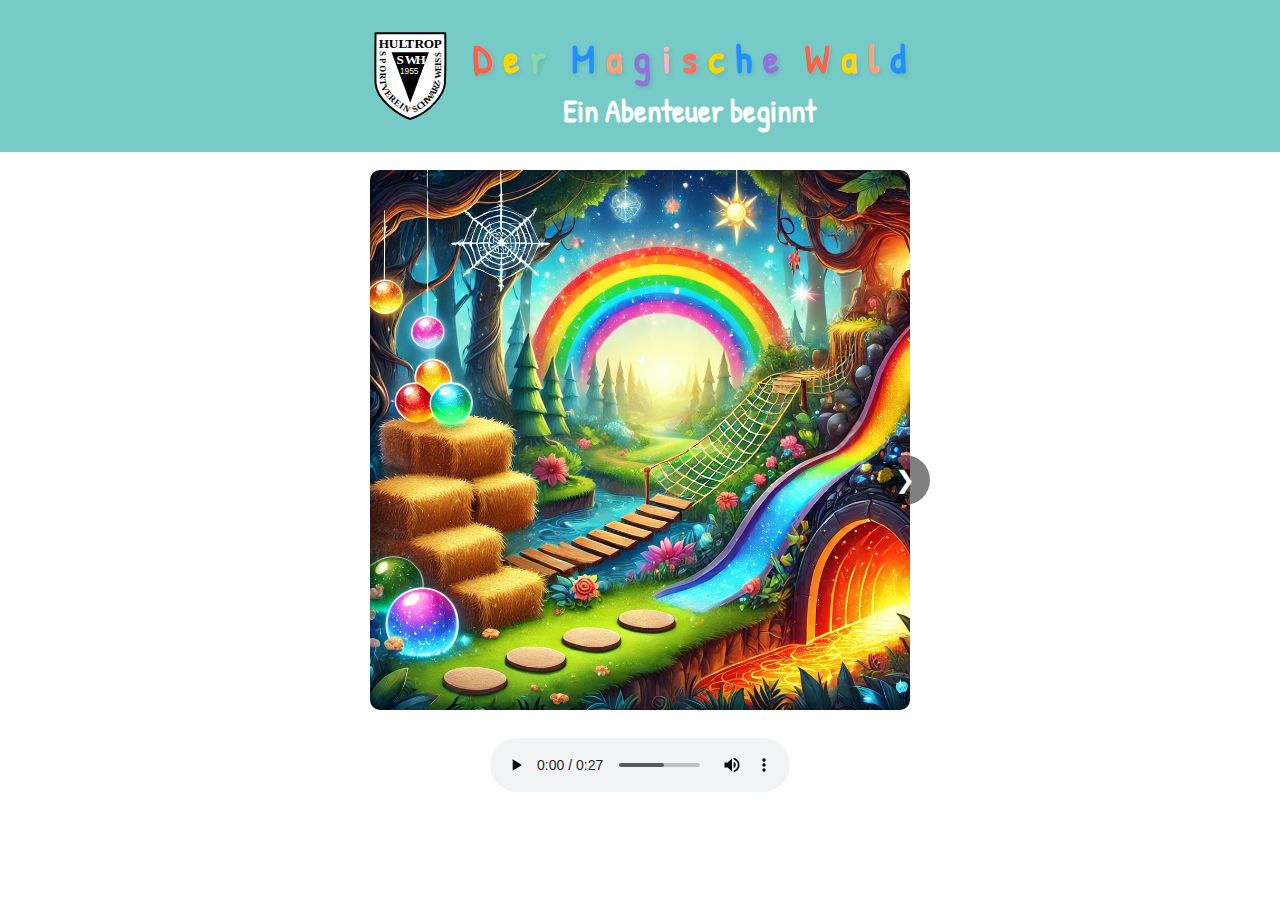
<file: index.html>
<!DOCTYPE html>
<html lang="de">
<head>
    <meta charset="UTF-8">
    <meta name="viewport" content="width=device-width, initial-scale=1.0">
    <meta http-equiv="X-UA-Compatible" content="ie=edge">
    <title>SWH-Abenteuerpfad</title>
    <link rel="stylesheet" href="styles.css">
    <link rel="icon" href="swh.ico" type="image/x-icon">
</head>
<body>
    <header>
    <div class="container">
        <div class="logo-container">
            <!-- Hier fügst du das Logo ein -->
            <img src="images/logo_weiß.svg" alt="Logo" class="logo">
            <div>
                <h1 class="magischer-wald-titel">
  <span class="letter">D</span>
  <span class="letter">e</span>
  <span class="letter">r</span>
  <span class="space"> </span> <!-- Für Abstand zwischen den Wörtern -->
  <span class="letter">M</span>
  <span class="letter">a</span>
  <span class="letter">g</span>
  <span class="letter">i</span>
  <span class="letter">s</span>
  <span class="letter">c</span>
  <span class="letter">h</span>
  <span class="letter">e</span>
  <span class="space"> </span> <!-- Für Abstand zwischen den Wörtern -->
  <span class="letter">W</span>
  <span class="letter">a</span>
  <span class="letter">l</span>
  <span class="letter">d</span>
</h1>
<h2 class="magischer-wald-subtitel">Ein Abenteuer beginnt</h2>
            </div>
        </div>
    </div>
    </header>

    <main>
        <section class="slideshow">
            <!-- Vorheriger Button -->
            <button id="prevBtn" class="nav-btn">❮</button>

            <!-- Bilder und Audio -->
            <div class="slide" id="slide1">
                <img src="images/start.png" alt="Bild 1">
                <audio id="audio1" controls>
                    <source src="audios/start.mp3" type="audio/mp3">
                    Dein Browser unterstützt keine Audio-Wiedergabe.
                </audio>
            </div>

            <div class="slide" id="slide2">
                <img src="images/haibecken.png" alt="Bild 2">
                <audio id="audio2" controls>
                    <source src="audios/haibecken.mp3" type="audio/mp3">
                    Dein Browser unterstützt keine Audio-Wiedergabe.
                </audio>
            </div>

            <div class="slide" id="slide3">
                <img src="images/bällebad.png" alt="Bild 3">
                <audio id="audio3" controls>
                    <source src="audios/bällebad.mp3" type="audio/mp3">
                    Dein Browser unterstützt keine Audio-Wiedergabe.
                </audio>
            </div>

            <div class="slide" id="slide4">
                <img src="images/heu.png" alt="Bild 4">
                <audio id="audio4" controls>
                    <source src="audios/heu.mp3" type="audio/mp3">
                    Dein Browser unterstützt keine Audio-Wiedergabe.
                </audio>
            </div>

            <div class="slide" id="slide5">
                <img src="images/lava.png" alt="Bild 4">
                <audio id="audio5" controls>
                    <source src="audios/lava.mp3" type="audio/mp3">
                    Dein Browser unterstützt keine Audio-Wiedergabe.
                </audio>
            </div>

            <div class="slide" id="slide6">
                <img src="images/tunnel.png" alt="Bild 4">
                <audio id="audio6" controls>
                    <source src="audios/tunnel.mp3" type="audio/mp3">
                    Dein Browser unterstützt keine Audio-Wiedergabe.
                </audio>
            </div>

            <div class="slide" id="slide7">
                <img src="images/spinne.png" alt="Bild 4">
                <audio id="audio7" controls>
                    <source src="audios/spinne.mp3" type="audio/mp3">
                    Dein Browser unterstützt keine Audio-Wiedergabe.
                </audio>
            </div>

            <div class="slide" id="slide8">
                <img src="images/rutsche.png" alt="Bild 4">
                <audio id="audio8" controls>
                    <source src="audios/rutsche.mp3" type="audio/mp3">
                    Dein Browser unterstützt keine Audio-Wiedergabe.
                </audio>
            </div>

            <div class="slide" id="slide9">
                <img src="images/ende.png" alt="Bild 4">
                <audio id="audio9" controls>
                    <source src="audios/ende.mp3" type="audio/mp3">
                    Dein Browser unterstützt keine Audio-Wiedergabe.
                </audio>
            </div>

            <!-- Nächster Button -->
            <button id="nextBtn" class="nav-btn">❯</button>
        </section>
    </main>

    <script src="script.js"></script>
</body>
</html>
</file>
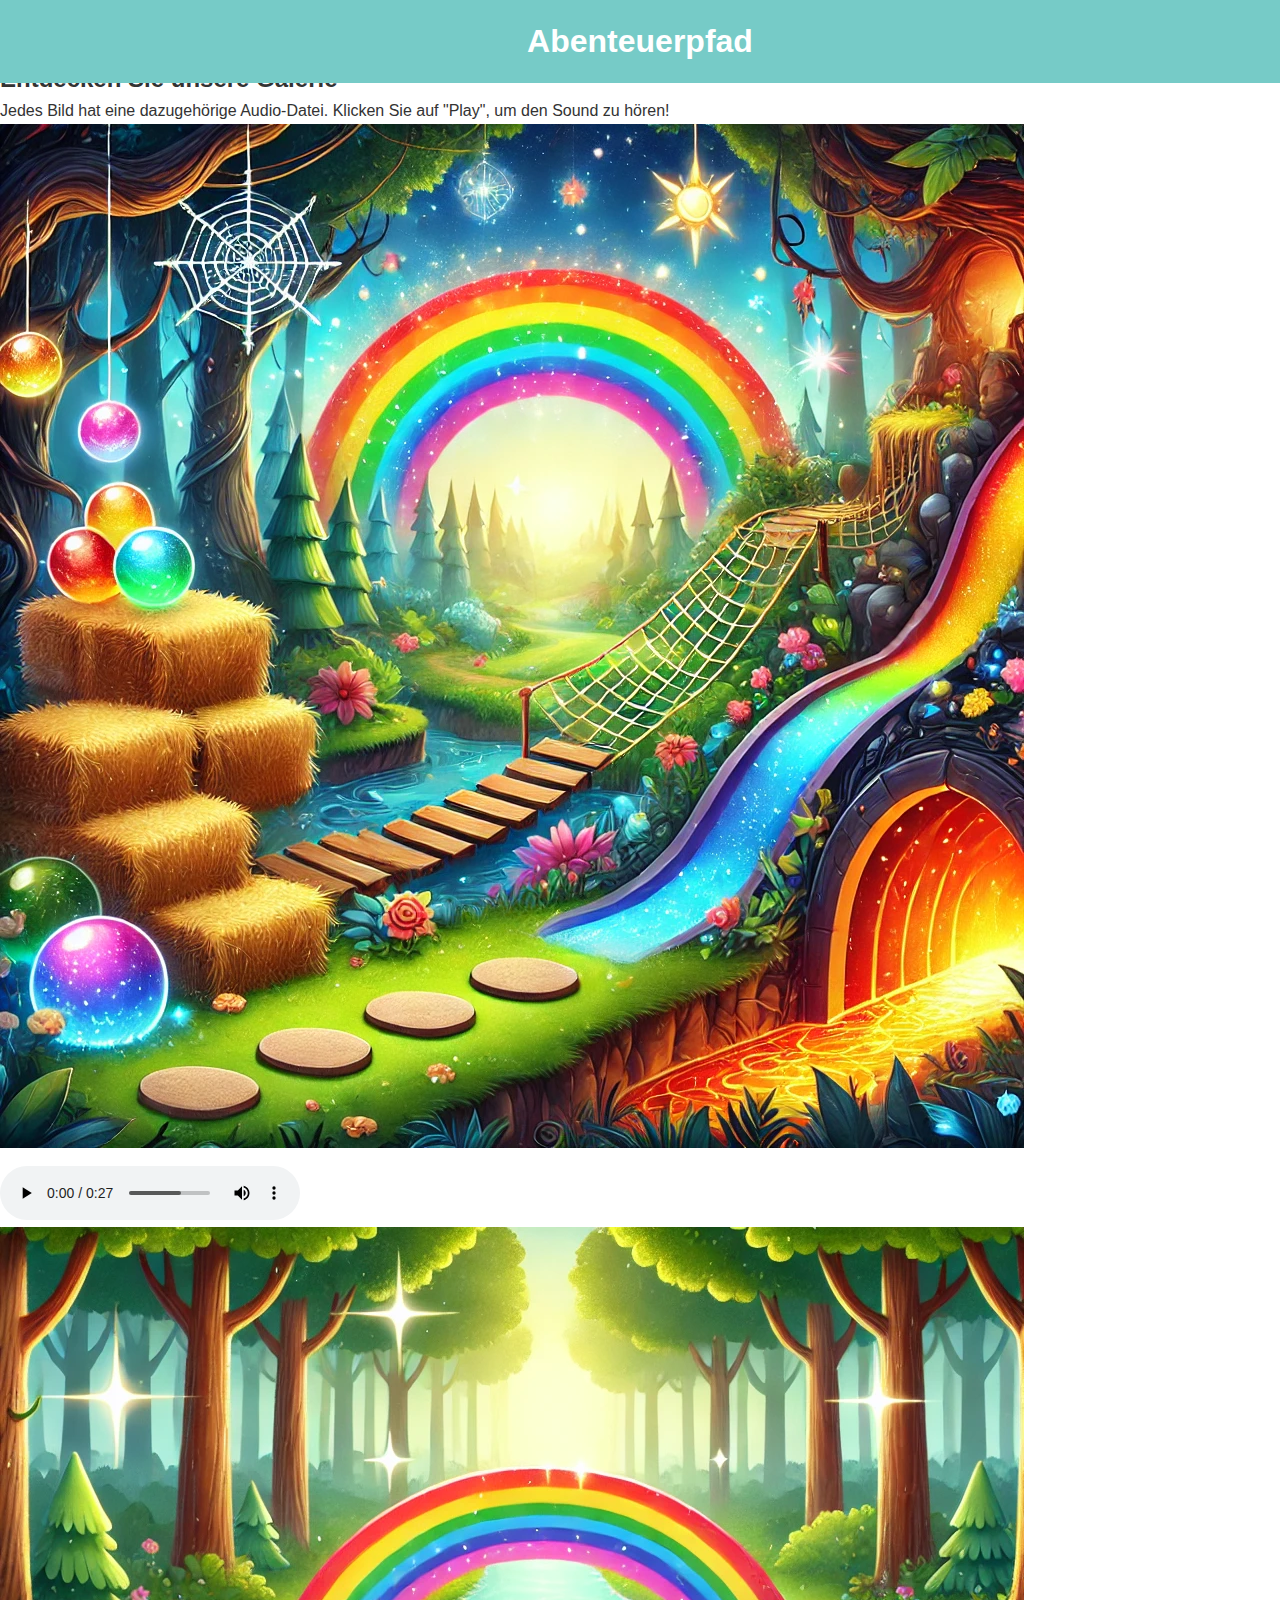
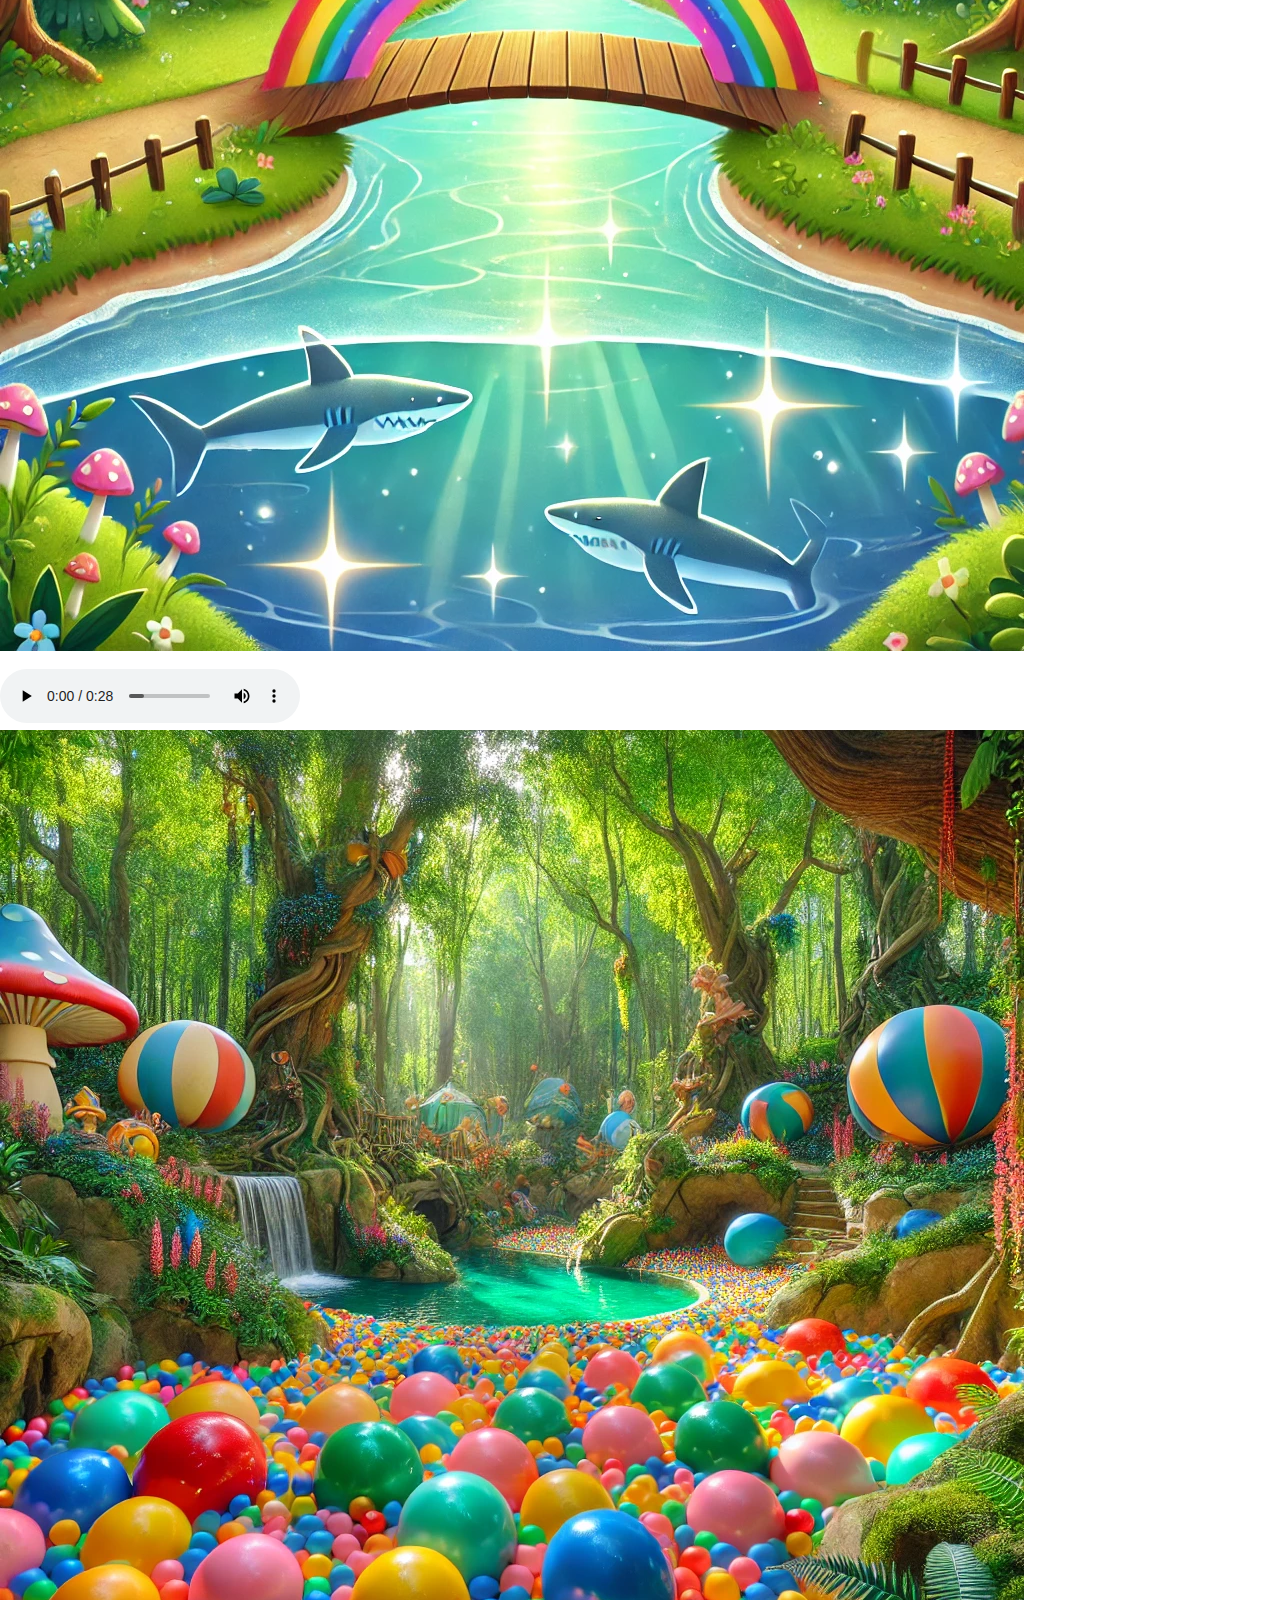
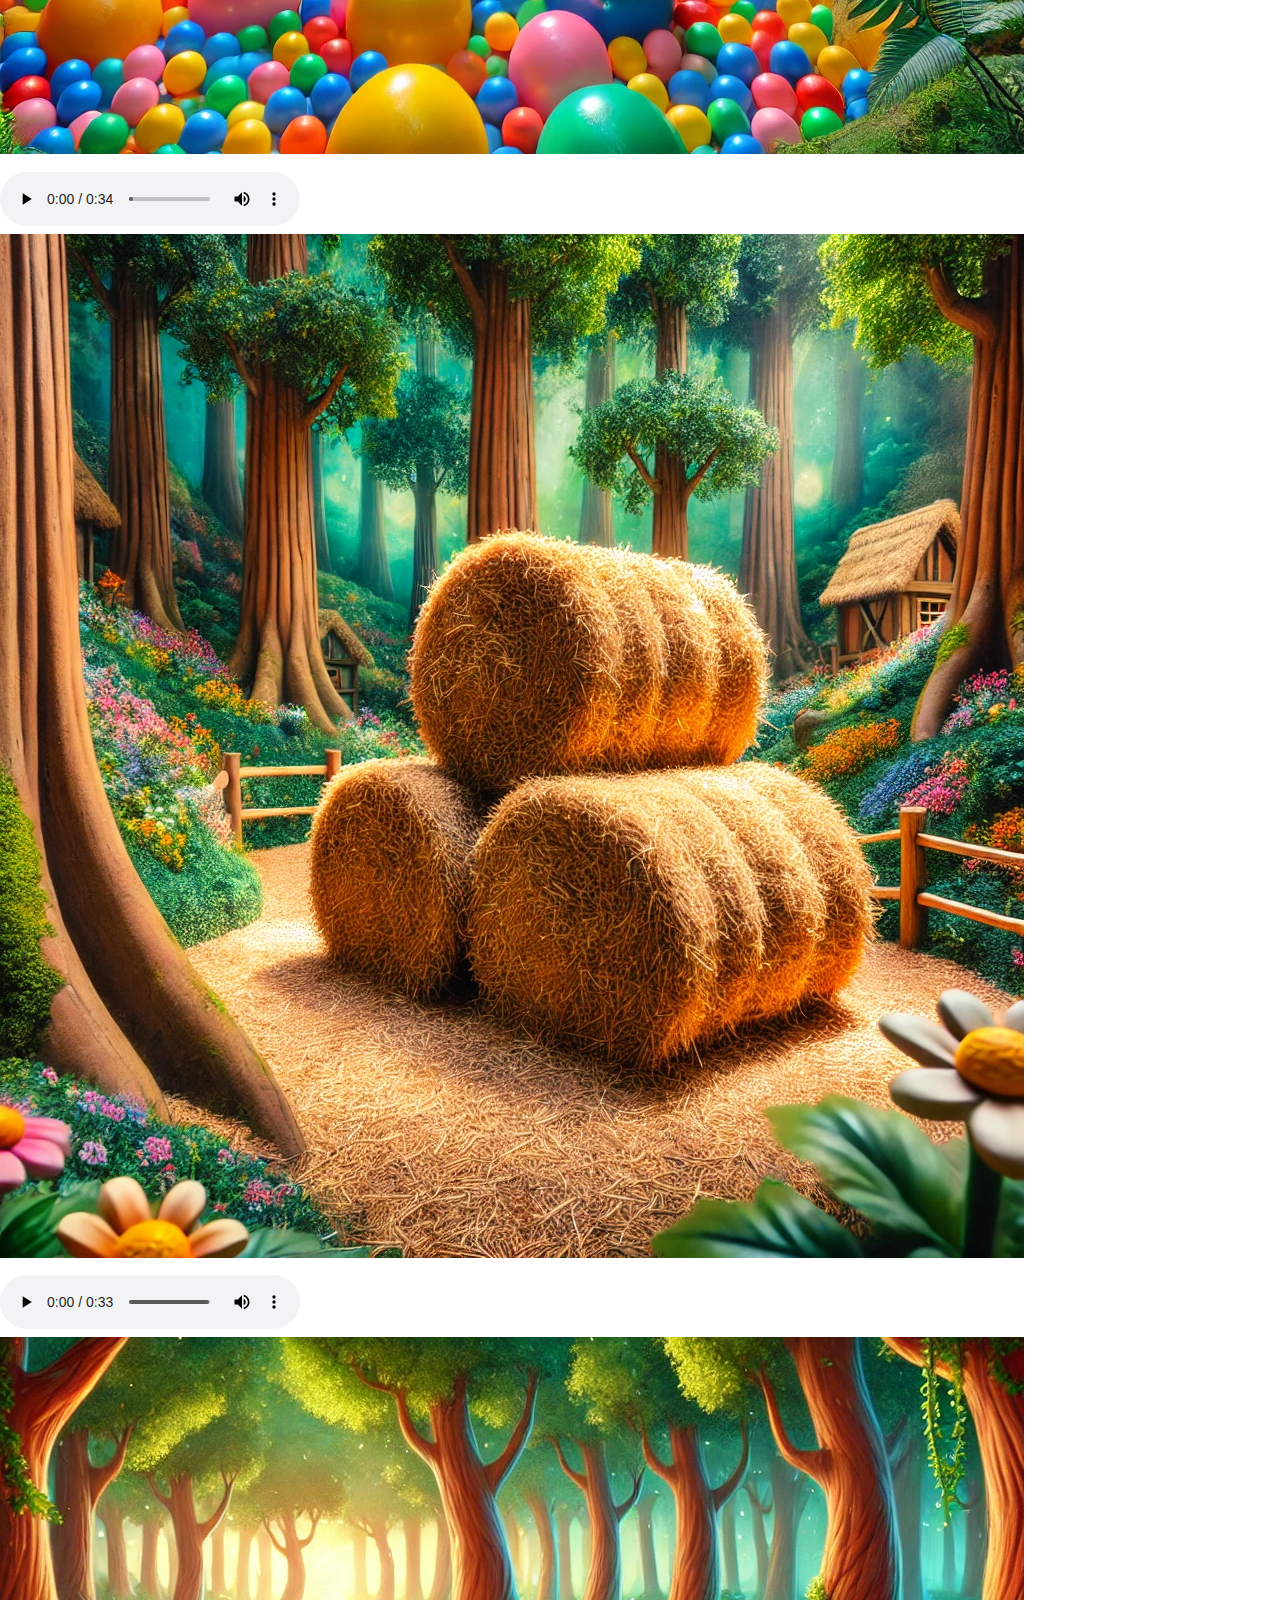
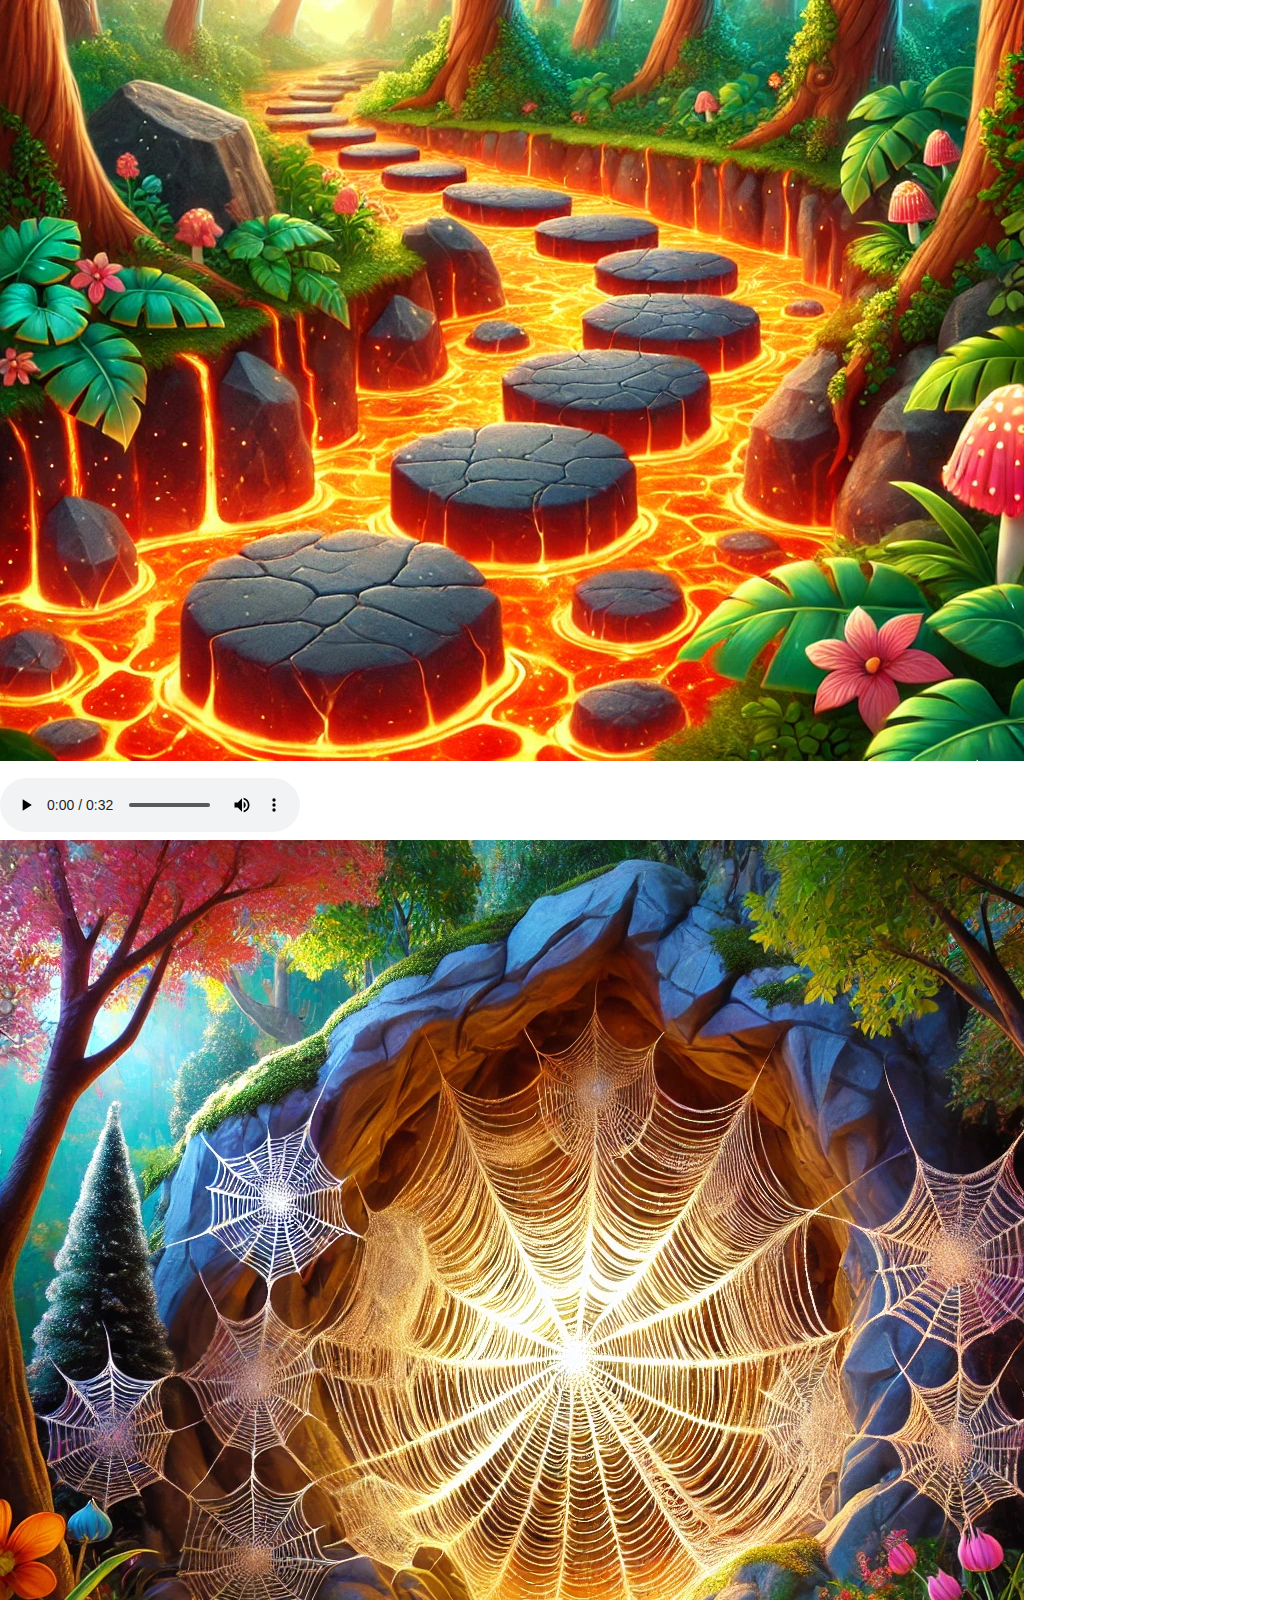
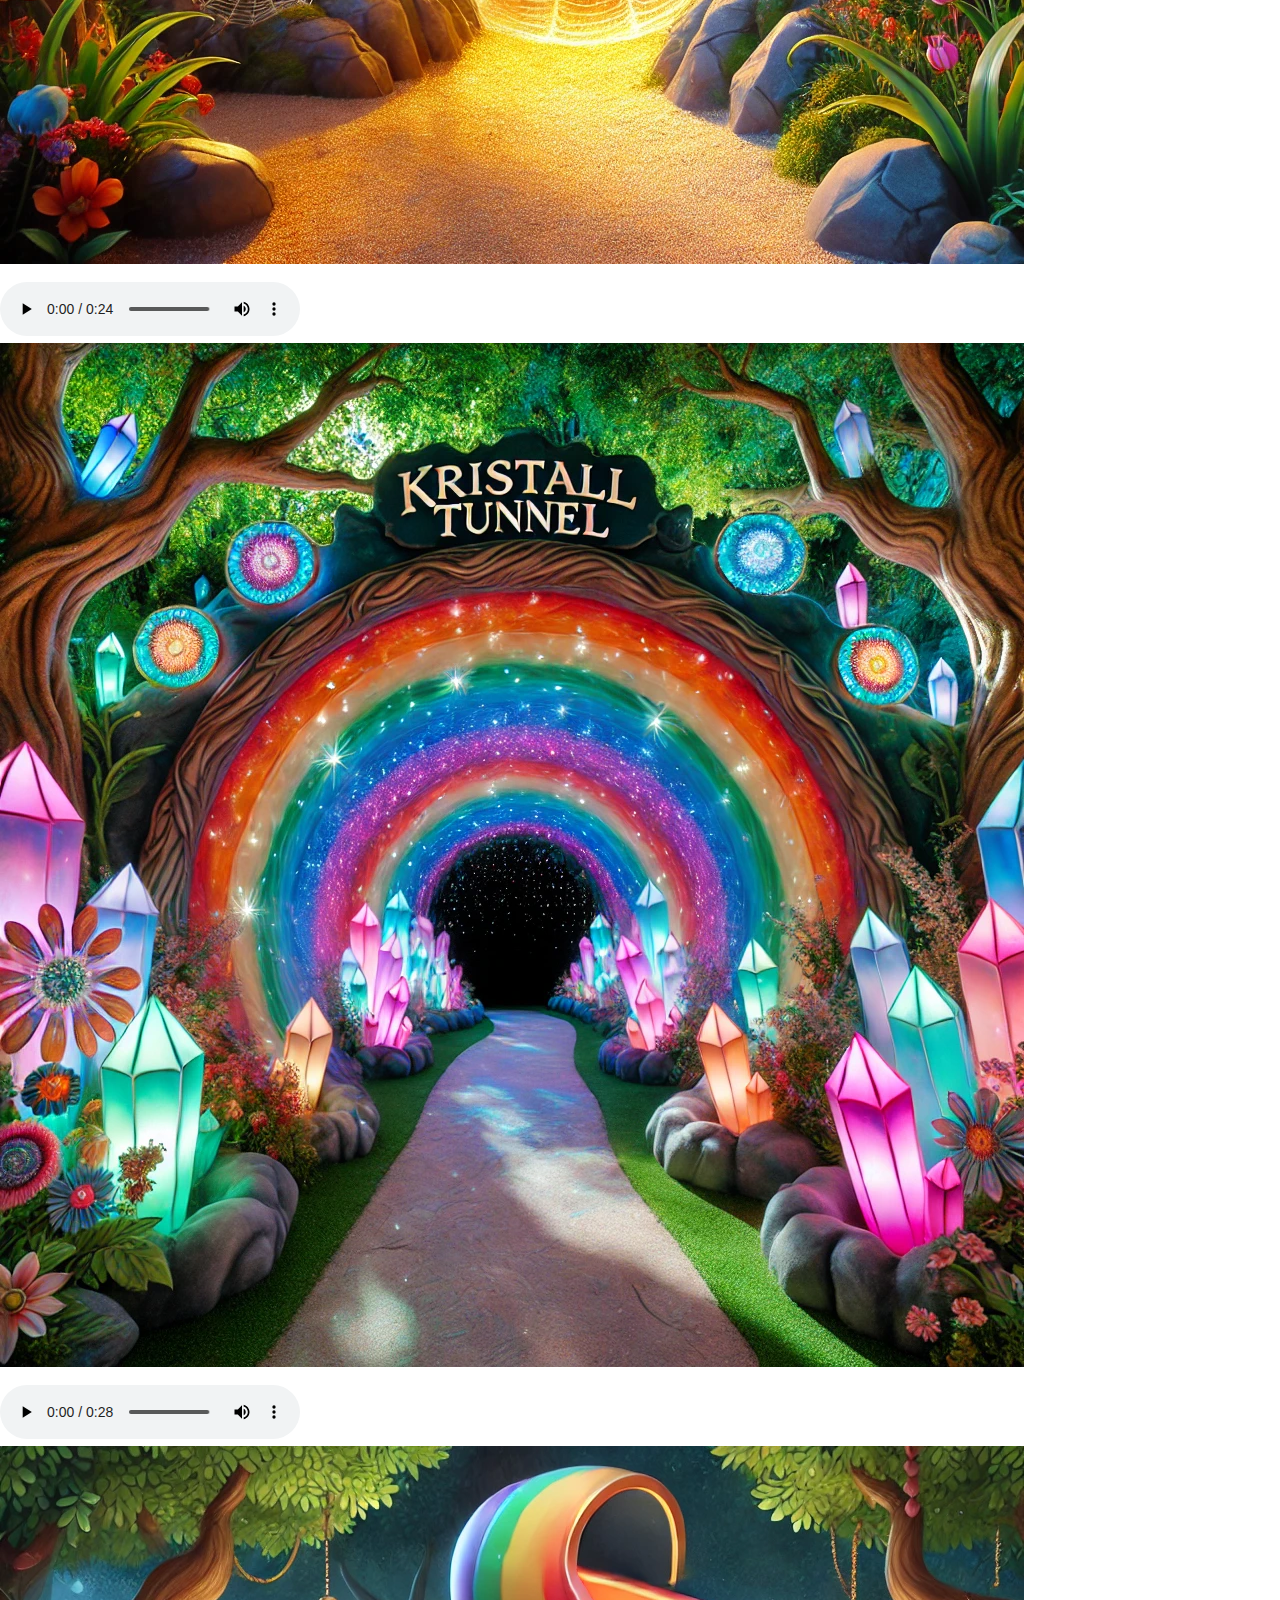
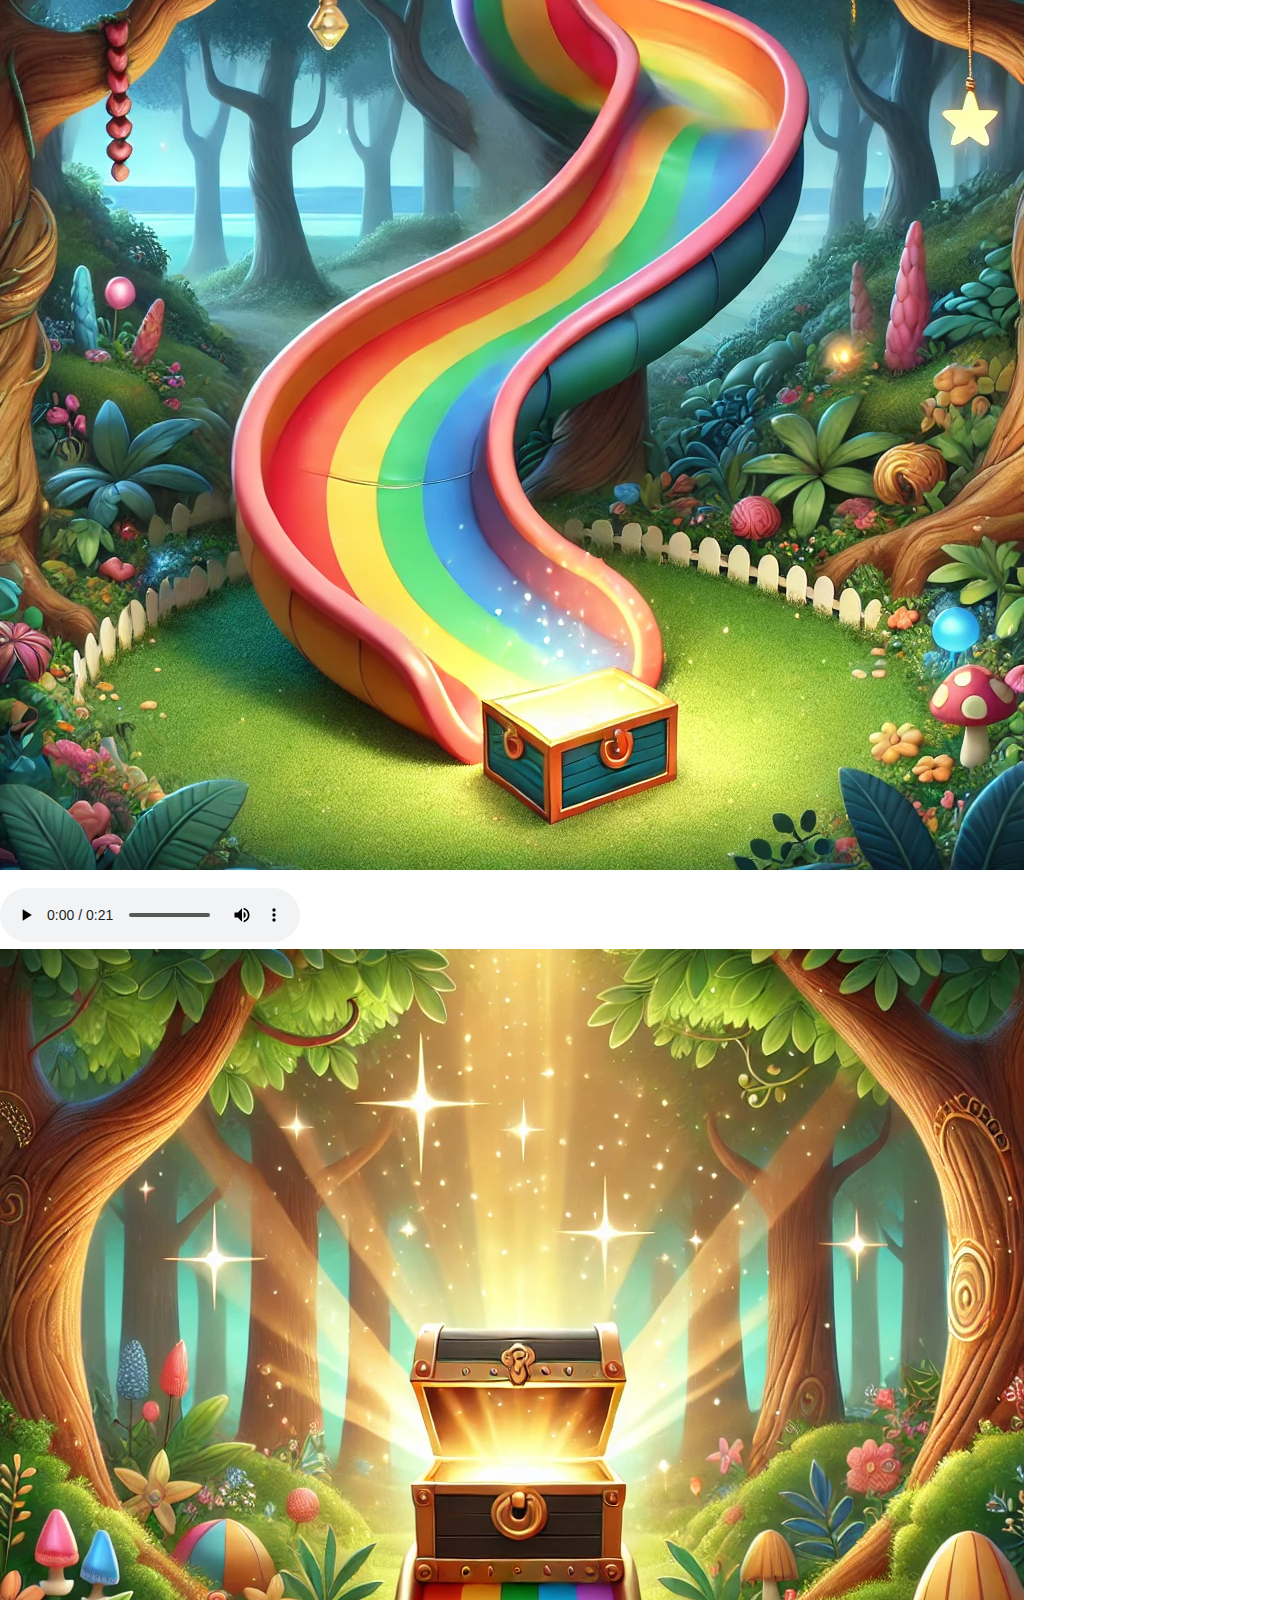
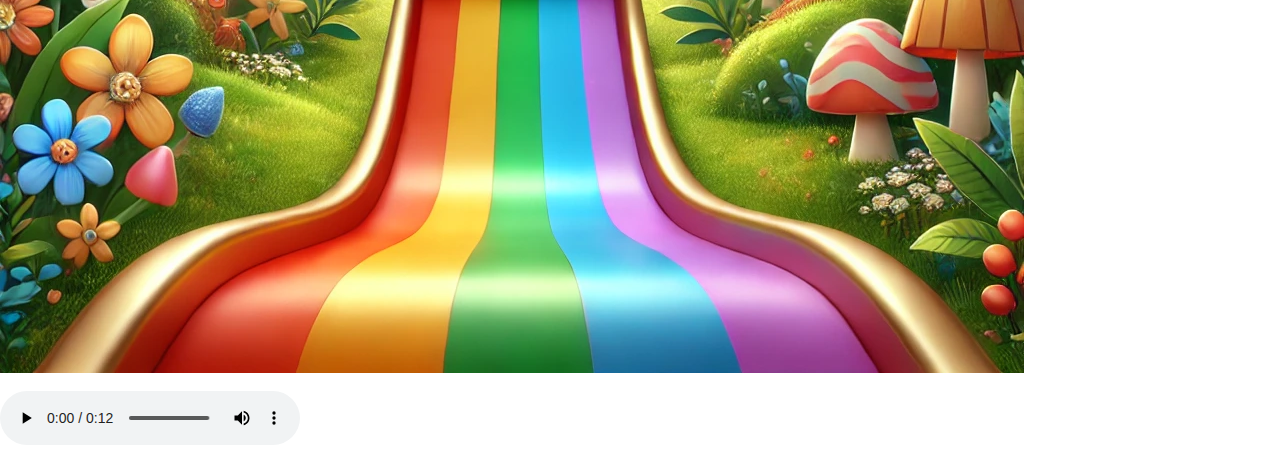
<file: index_old.html>
<!DOCTYPE html>
<html lang="de">
<head>
    <meta charset="UTF-8">
    <meta name="viewport" content="width=device-width, initial-scale=1.0">
    <meta http-equiv="X-UA-Compatible" content="ie=edge">
    <title>Bild- und Audiogalerie</title>
    <link rel="stylesheet" href="styles.css">
</head>
<body>
    <header>
        <div class="container">
            <h1>Abenteuerpfad</h1>
        </div>
    </header>

    <main>
        <!-- Titel der Bildergalerie -->
        <section class="gallery-header">
            <h2>Entdecken Sie unsere Galerie</h2>
            <p>Jedes Bild hat eine dazugehörige Audio-Datei. Klicken Sie auf "Play", um den Sound zu hören!</p>
        </section>

        <section class="gallery">
            <div class="gallery-item">
                <img src="images/start.png" alt="Bild 1">
                <audio controls>
                    <source src="audios/start.mp3" type="audio/mp3">
                    Dein Browser unterstützt keine Audio-Wiedergabe.
                </audio>
            </div>

            <div class="gallery-item">
                <img src="images/haibecken.png" alt="Bild 2">
                <audio controls>
                    <source src="audios/haibecken.mp3" type="audio/mp3">
                    Dein Browser unterstützt keine Audio-Wiedergabe.
                </audio>
            </div>

            <div class="gallery-item">
                <img src="images/bällebad.png" alt="Bild 3">
                <audio controls>
                    <source src="audios/bällebad.mp3" type="audio/mp3">
                    Dein Browser unterstützt keine Audio-Wiedergabe.
                </audio>
            </div>

            <div class="gallery-item">
                <img src="images/heu.png" alt="Bild 4">
                <audio controls>
                    <source src="audios/heu.mp3" type="audio/mp3">
                    Dein Browser unterstützt keine Audio-Wiedergabe.
                </audio>
            </div>

            <div class="gallery-item">
                <img src="images/lava.png" alt="Bild 4">
                <audio controls>
                    <source src="audios/lava.mp3" type="audio/mp3">
                    Dein Browser unterstützt keine Audio-Wiedergabe.
                </audio>
            </div>

            <div class="gallery-item">
                <img src="images/spinne.png" alt="Bild 4">
                <audio controls>
                    <source src="audios/spinne.mp3" type="audio/mp3">
                    Dein Browser unterstützt keine Audio-Wiedergabe.
                </audio>
            </div>

            <div class="gallery-item">
                <img src="images/tunnel.png" alt="Bild 4">
                <audio controls>
                    <source src="audios/tunnel.mp3" type="audio/mp3">
                    Dein Browser unterstützt keine Audio-Wiedergabe.
                </audio>
            </div>

            <div class="gallery-item">
                <img src="images/rutsche.png" alt="Bild 4">
                <audio controls>
                    <source src="audios/rutsche.mp3" type="audio/mp3">
                    Dein Browser unterstützt keine Audio-Wiedergabe.
                </audio>
            </div>

            <div class="gallery-item">
                <img src="images/ende.png" alt="Bild 4">
                <audio controls>
                    <source src="audios/ende.mp3" type="audio/mp3">
                    Dein Browser unterstützt keine Audio-Wiedergabe.
                </audio>
            </div>
        </section>
    </main>

</body>
</html>
</file>
<file: styles.css>
@import url('https://fonts.googleapis.com/css2?family=Patrick+Hand&display=swap');



/* Grundlegende Stile */
* {
    margin: 0;
    padding: 0;
    box-sizing: border-box;
}

body {
    font-family: Arial, sans-serif;
    line-height: 1.6;
    color: #333;
    padding-top: 60px;
}


.magischer-wald-titel {
    font-family: 'Patrick Hand', cursive;
    font-size: 2.5rem;
    text-align: center;
    margin: 10px 0;
    letter-spacing: 1px;
    text-shadow: 2px 2px 4px rgba(0, 0, 0, 0.1); /* Dezenter Schatten für Tiefe */
    transition: transform 0.3s ease-in-out;
}

.letter {
    display: inline-block;
    transition: transform 0.3s ease-in-out;
}

/* Abwechselnde Farben für Buchstaben */
.letter:nth-child(1) { color: #ff6347; }  /* Tomatenrot für besseren Kontrast */
.letter:nth-child(2) { color: #ffd700; }  /* Goldgelb für Wärme und Helligkeit */
.letter:nth-child(3) { color: #88d8b0; }  /* Limettengrün für Frische und Kontrast */
.letter:nth-child(5) { color: #1e90ff; }  /* Kräftiges Hellblau, gut sichtbar */
.letter:nth-child(6) { color: #ffa07a; }  /* Korallenfarbe für Wärme */
.letter:nth-child(7) { color: #9370db; }  /* Lila für Kontrast und Vielfalt */
.letter:nth-child(8) { color: #ffb6c1; }  /* Hellrosa, aber immer noch gut lesbar */
.letter:nth-child(9) { color: #ff6f61; }  /* Limettengrün */
.letter:nth-child(10) { color: #ffd700; } /* Goldgelb */
.letter:nth-child(11) { color: #1e90ff; } /* Kräftiges Hellblau */
.letter:nth-child(12) { color: #9370db; } /* Lila */
.letter:nth-child(14) { color: #ff6347; } /* Tomatenrot */
.letter:nth-child(15) { color: #ffd700; } /* Goldgelb */
.letter:nth-child(16) { color: #ffa07a; } /* Limettengrün */
.letter:nth-child(17) { color: #1e90ff; } /* Kräftiges Hellblau */

/* Subtitel */
.magischer-wald-subtitel {
    font-family: 'Patrick Hand', cursive;
    font-size: 2rem;
    color: #ffffff;
    text-align: center;
    margin-top: -15px;
}

.space {
    display: inline-block;
    width: 5px; /* Passt den Abstand an */
}

/* Hover-Effekt für Buchstaben */
.letter:hover {
    transform: scale(1.1);
    text-shadow: 2px 2px 6px rgba(0, 0, 0, 0.2);
}

/* Responsive Anpassungen */
@media (min-width: 500px) and (max-width: 768px) {
    .magischer-wald-titel {
        font-size: 2rem;
        letter-spacing: 0.5px;
    }

    .magischer-wald-subtitel {
        font-size: 1.5rem;
    }

    .logo-container img {
        width: 60px;
        height: auto;
    }
}

@media (min-width: 300px) and (max-width: 500px) {
    .magischer-wald-titel {
        font-size: 1.6rem;
        letter-spacing: 0.2px;
    }

    .magischer-wald-subtitel {
        font-size: 1.2rem;
    }

    .logo-container img {
        width: 50px;
        height: auto;
    }
}

@media (max-width: 300px) {
    .magischer-wald-titel {
        font-size: 1.6rem;
        letter-spacing: 0.1px;
    }

    .magischer-wald-subtitel {
        font-size: 1.2rem;
    }

    .logo-container img {
        width: 50px;
        height: auto;
    }
}

/* Header-Stil */
header {
    background: #76CBC7;
    color: #fff;
    padding: 1rem 0;
    position: fixed;
    top: 0;
    width: 100%;
    z-index: 100;
    text-align: center;
}

.logo-container {
    display: flex;
    align-items: center;
    justify-content: center;
}

.logo {
    height: 90px; /* Passe die Höhe des Logos an */
    margin-right: 25px; /* Abstand zwischen Logo und Titel */
}

.subtitle {
    margin: 0;
    font-size: 1.2rem; /* Subtitel etwas kleiner als der Haupttitel */
    color: #ddd; /* Eine hellere Farbe für den Subtitel */
}

header h1 {
    margin: 0;
}

.container {
    width: 90%;
    margin: 0 auto;
}

/* Slideshow */
.slideshow {
    position: relative;
    max-width: 600px;
    margin: 100px auto;
    text-align: center;
    padding: 0 20px;
}

.slide {
    display: none;
}

.slide img {
    width: 100%;
    border-radius: 20px;
    margin: 0 auto; /* Zentrieren und etwas Abstand um das Bild herum */
    padding: 10px;
}

audio {
    margin-top: 10px;
}

/* Buttons für die Navigation */
.nav-btn {
    position: absolute;
    top: 50%;
    background-color: rgba(0, 0, 0, 0.5);
    color: white;
    border: none;
    padding: 10px;
    cursor: pointer;
    font-size: 24px;
    border-radius: 50%; /* Rund machen */
    width: 50px;       /* Breite der runden Schaltfläche */
    height: 50px;
    transform: translateY(-50%);
}

#prevBtn {
    left: 10px;
}

#nextBtn {
    right: 10px;
}

.nav-btn:hover {
    background-color: rgba(0, 0, 0, 0.8);
}

/* Footer */
footer {
    background: #333;
    color: #fff;
    text-align: center;
    padding: 20px 0;
    margin-top: 50px;
}

/* Responsive Design */
@media (max-width: 768px) {
    .slideshow {
        max-width: 100%;
    }

    .nav-btn {
        font-size: 20px;
        padding: 8px;
    }
}
</file>
